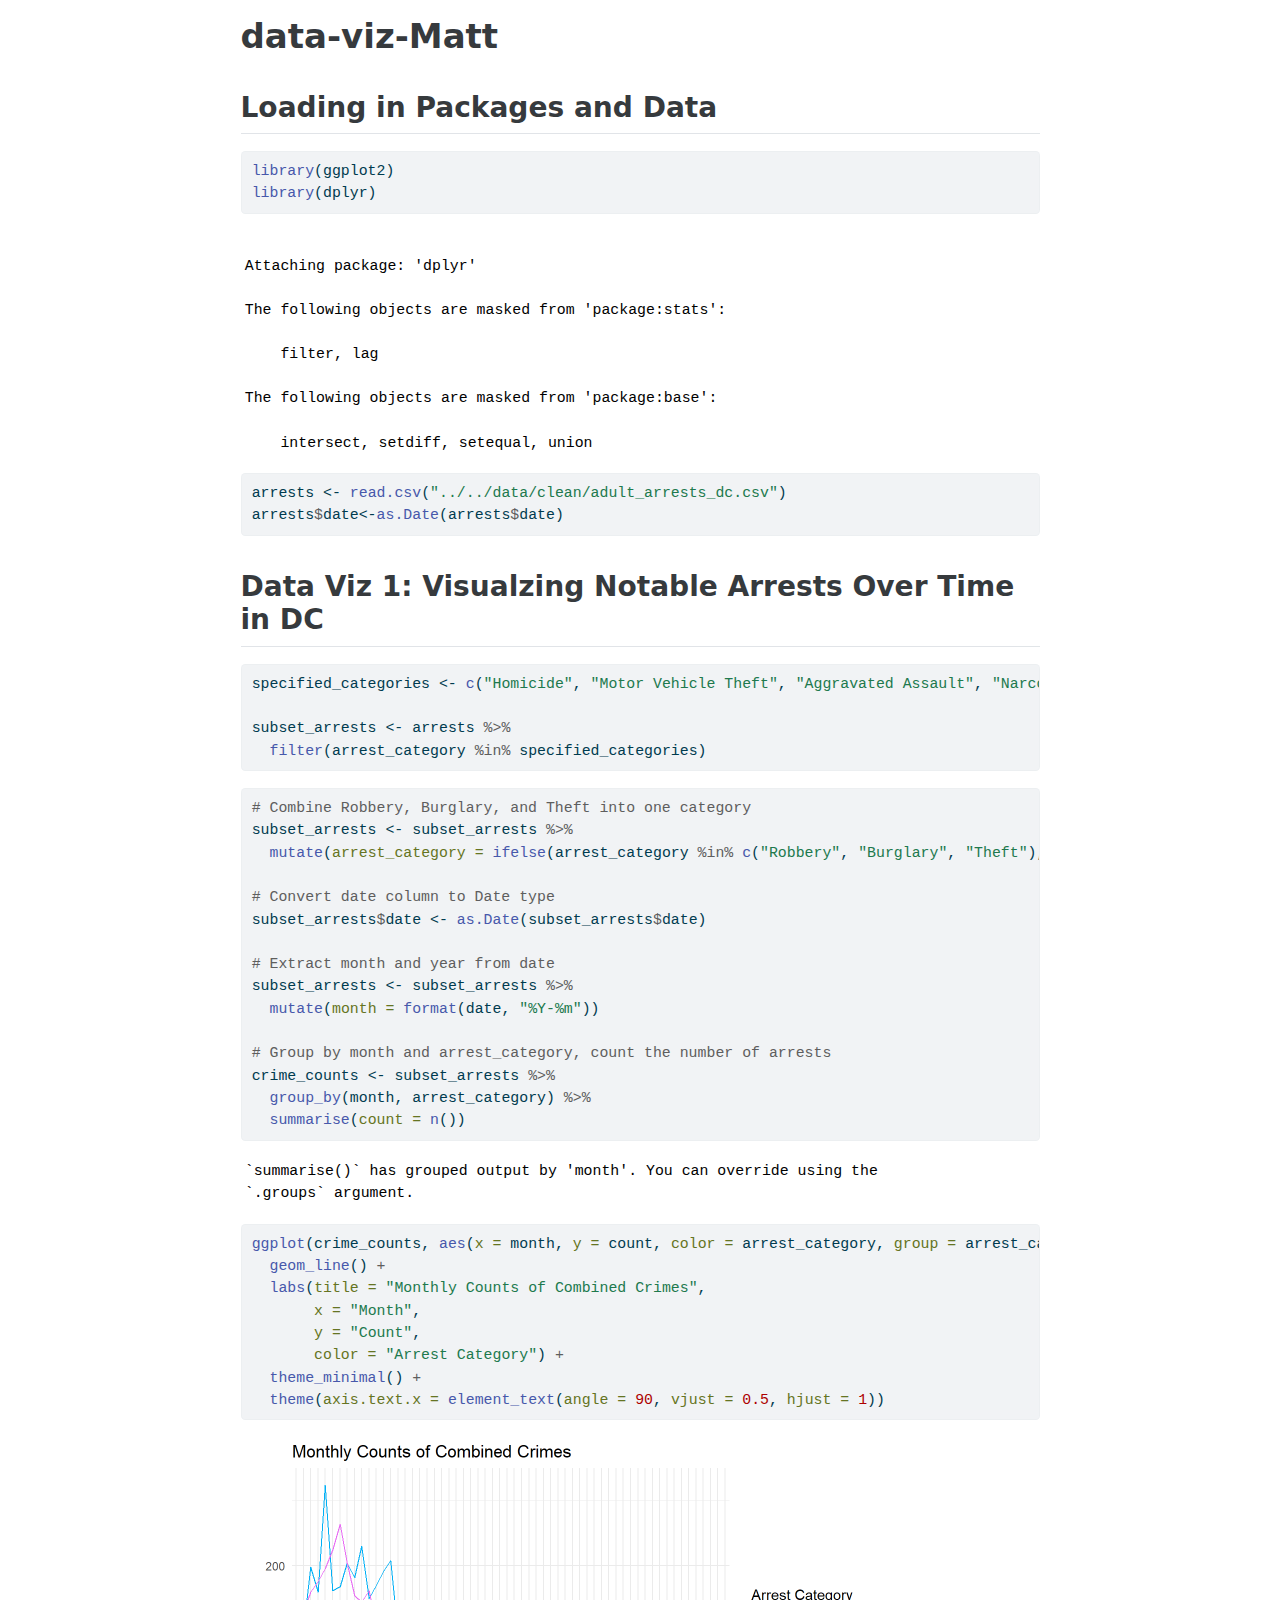
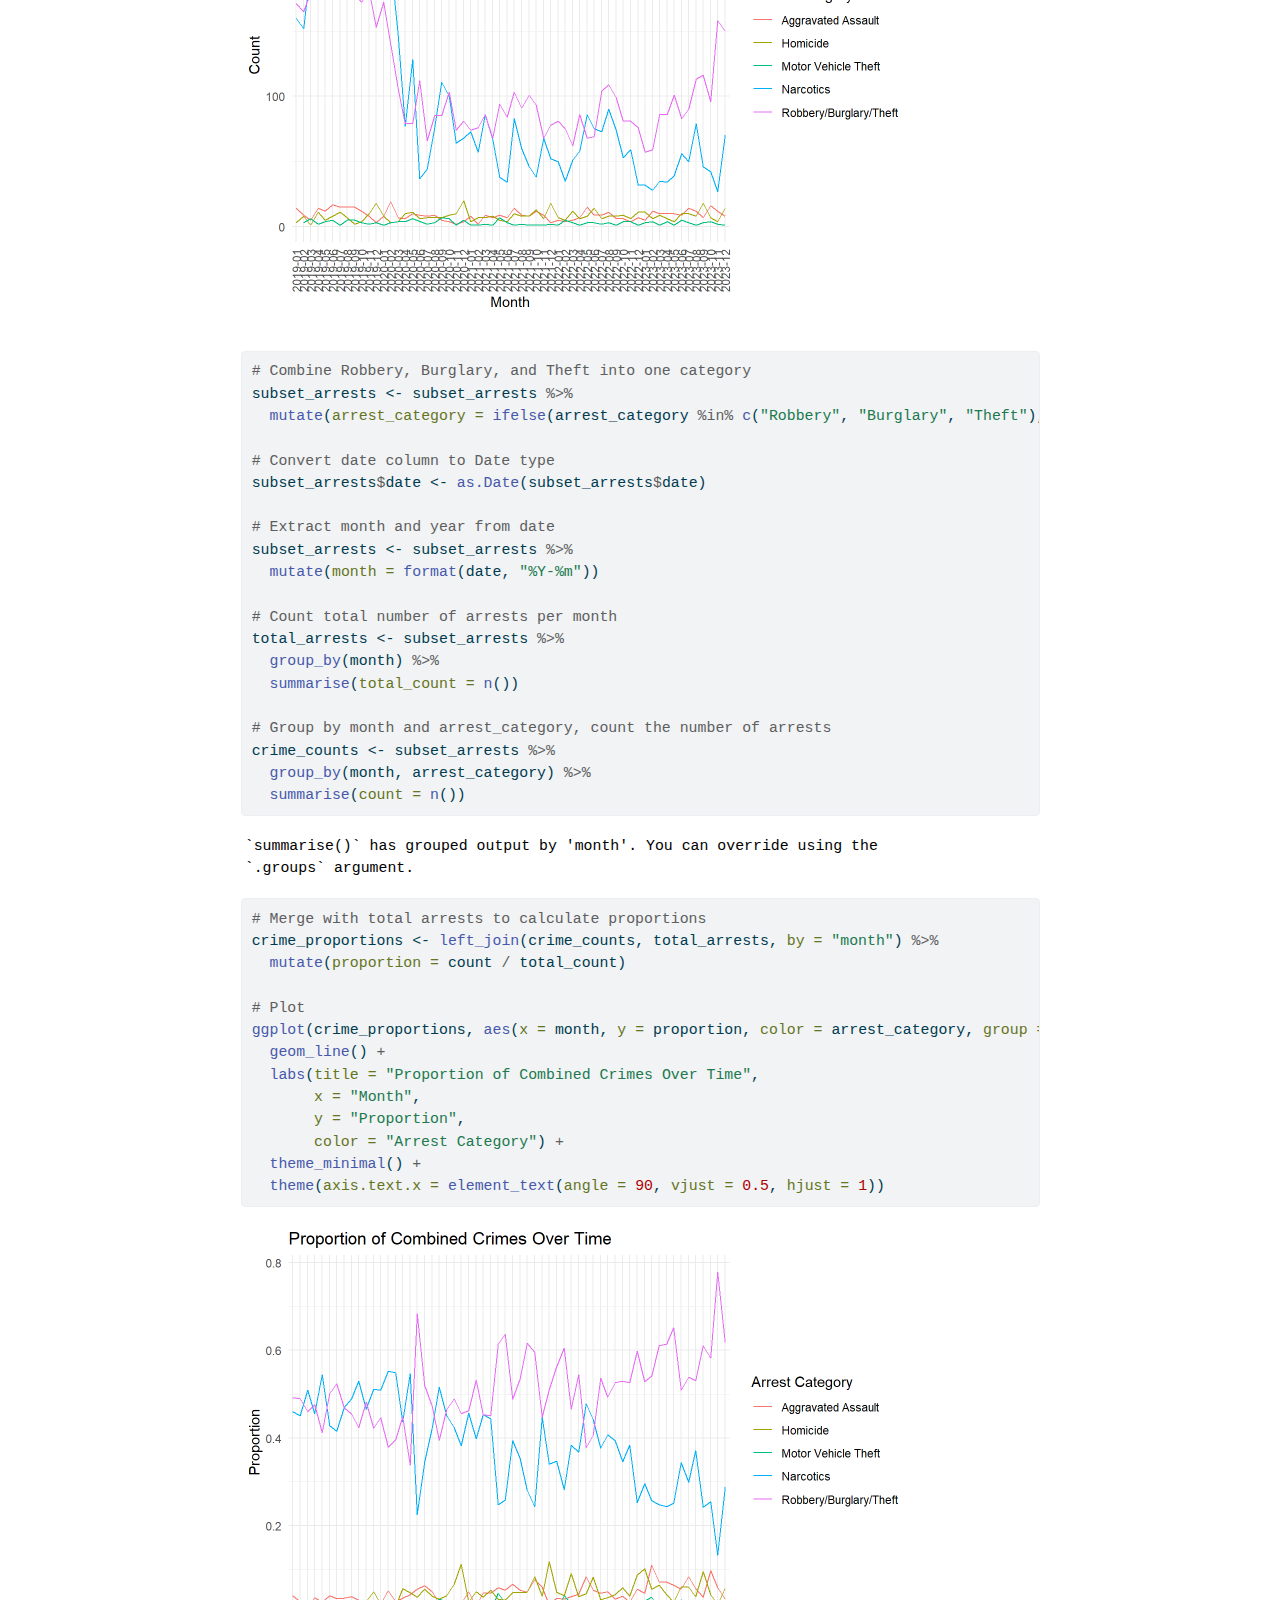
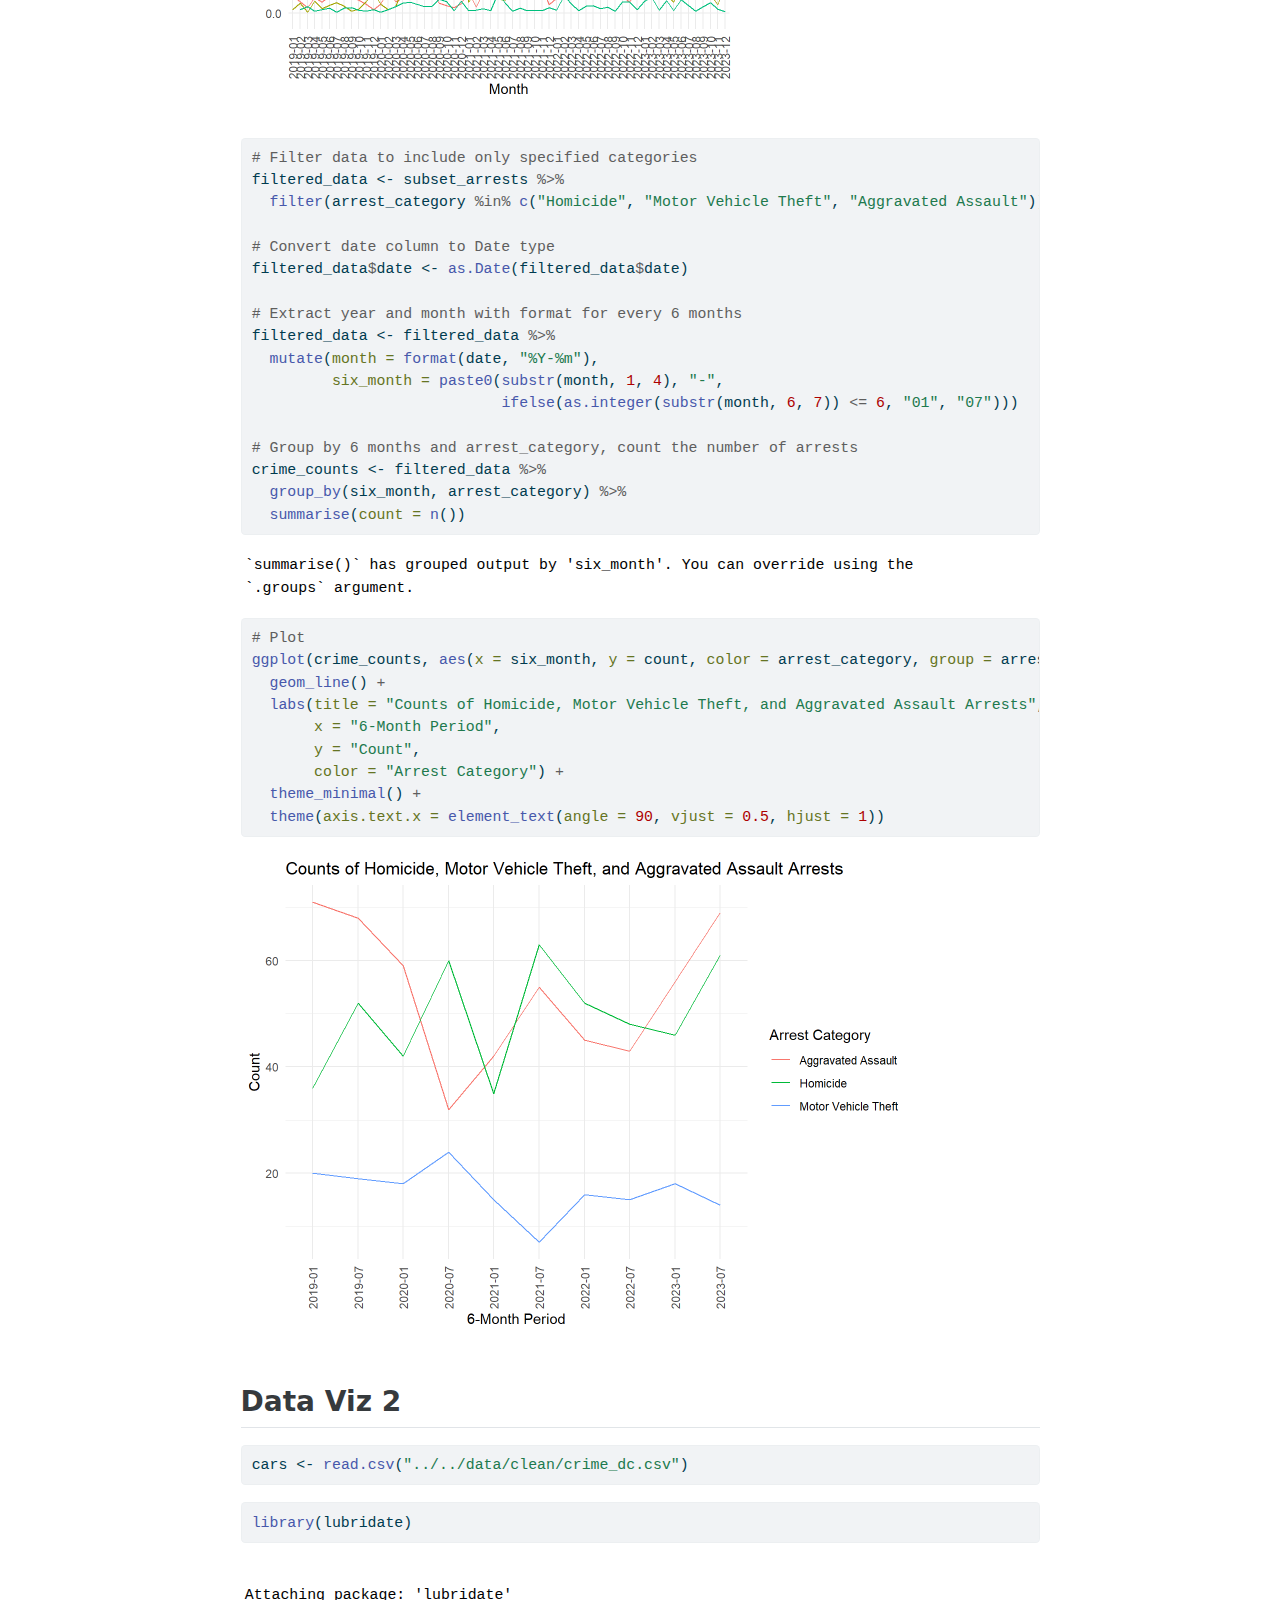
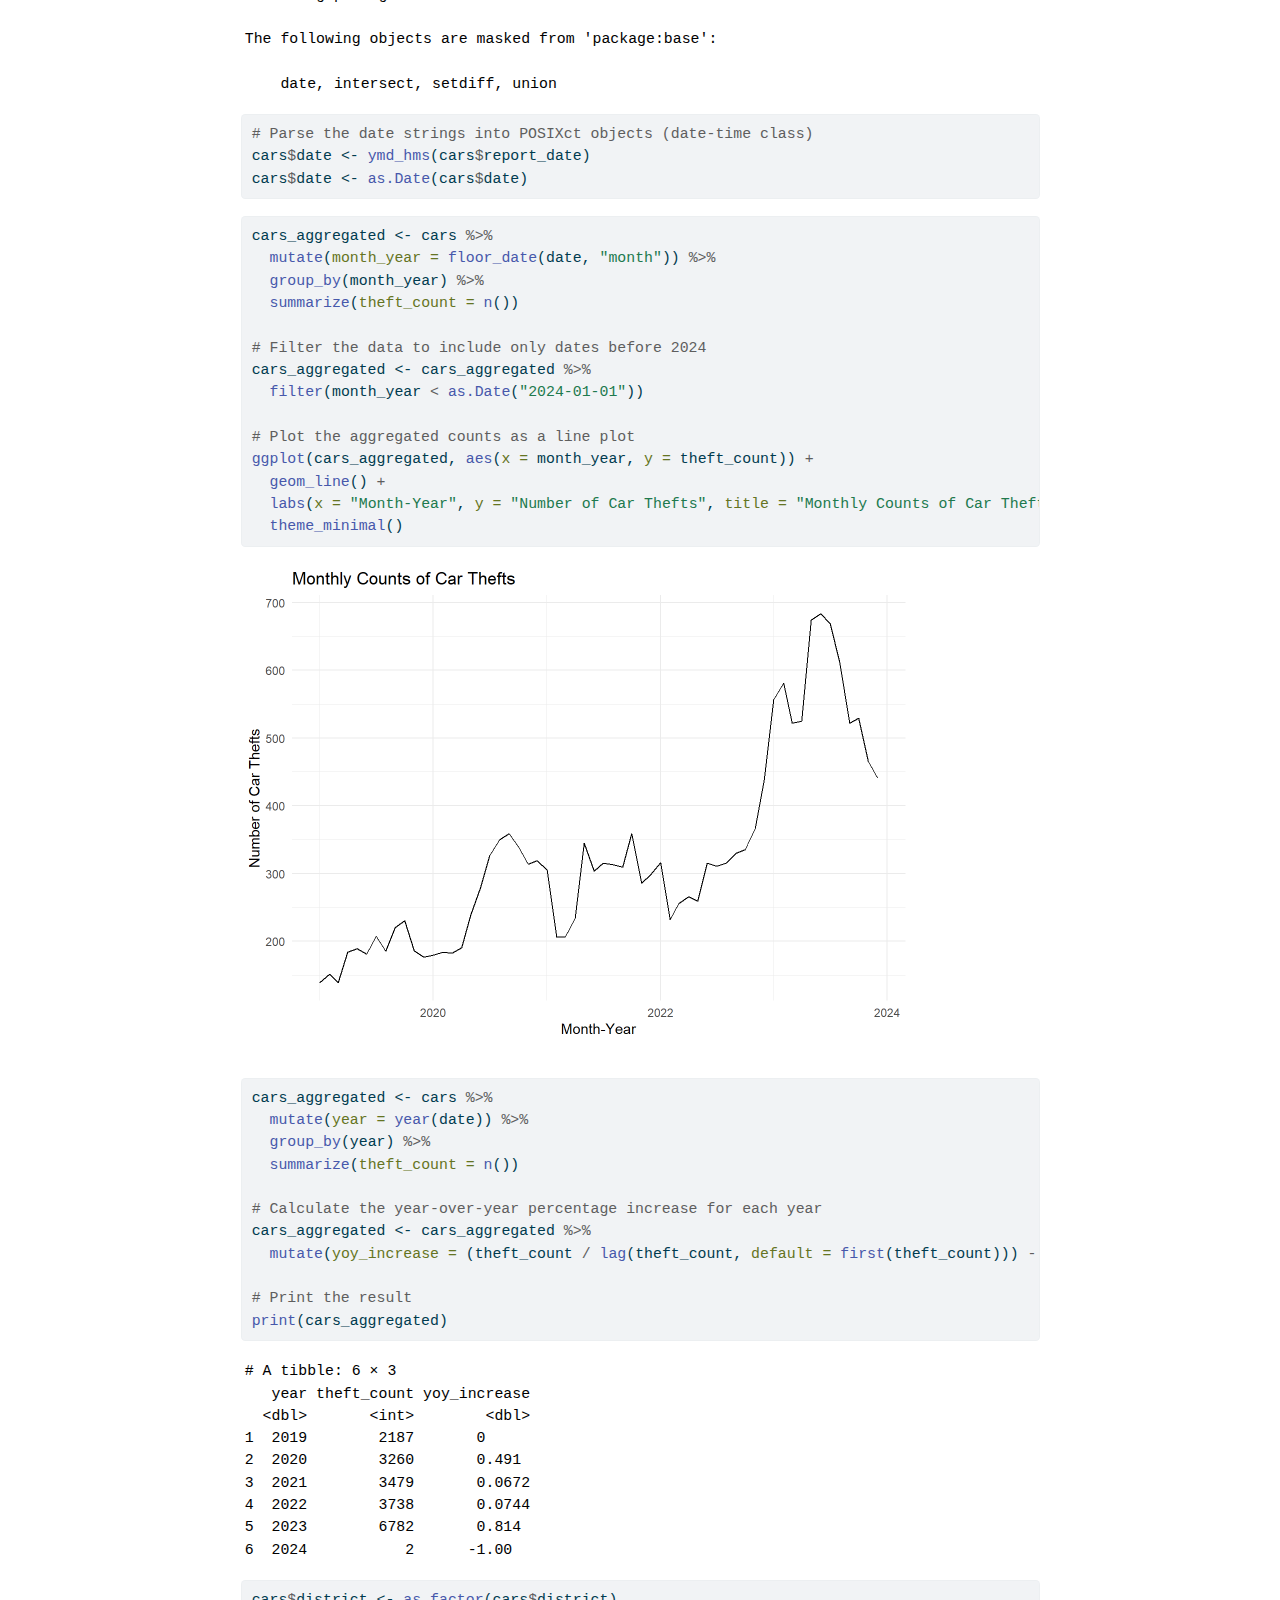
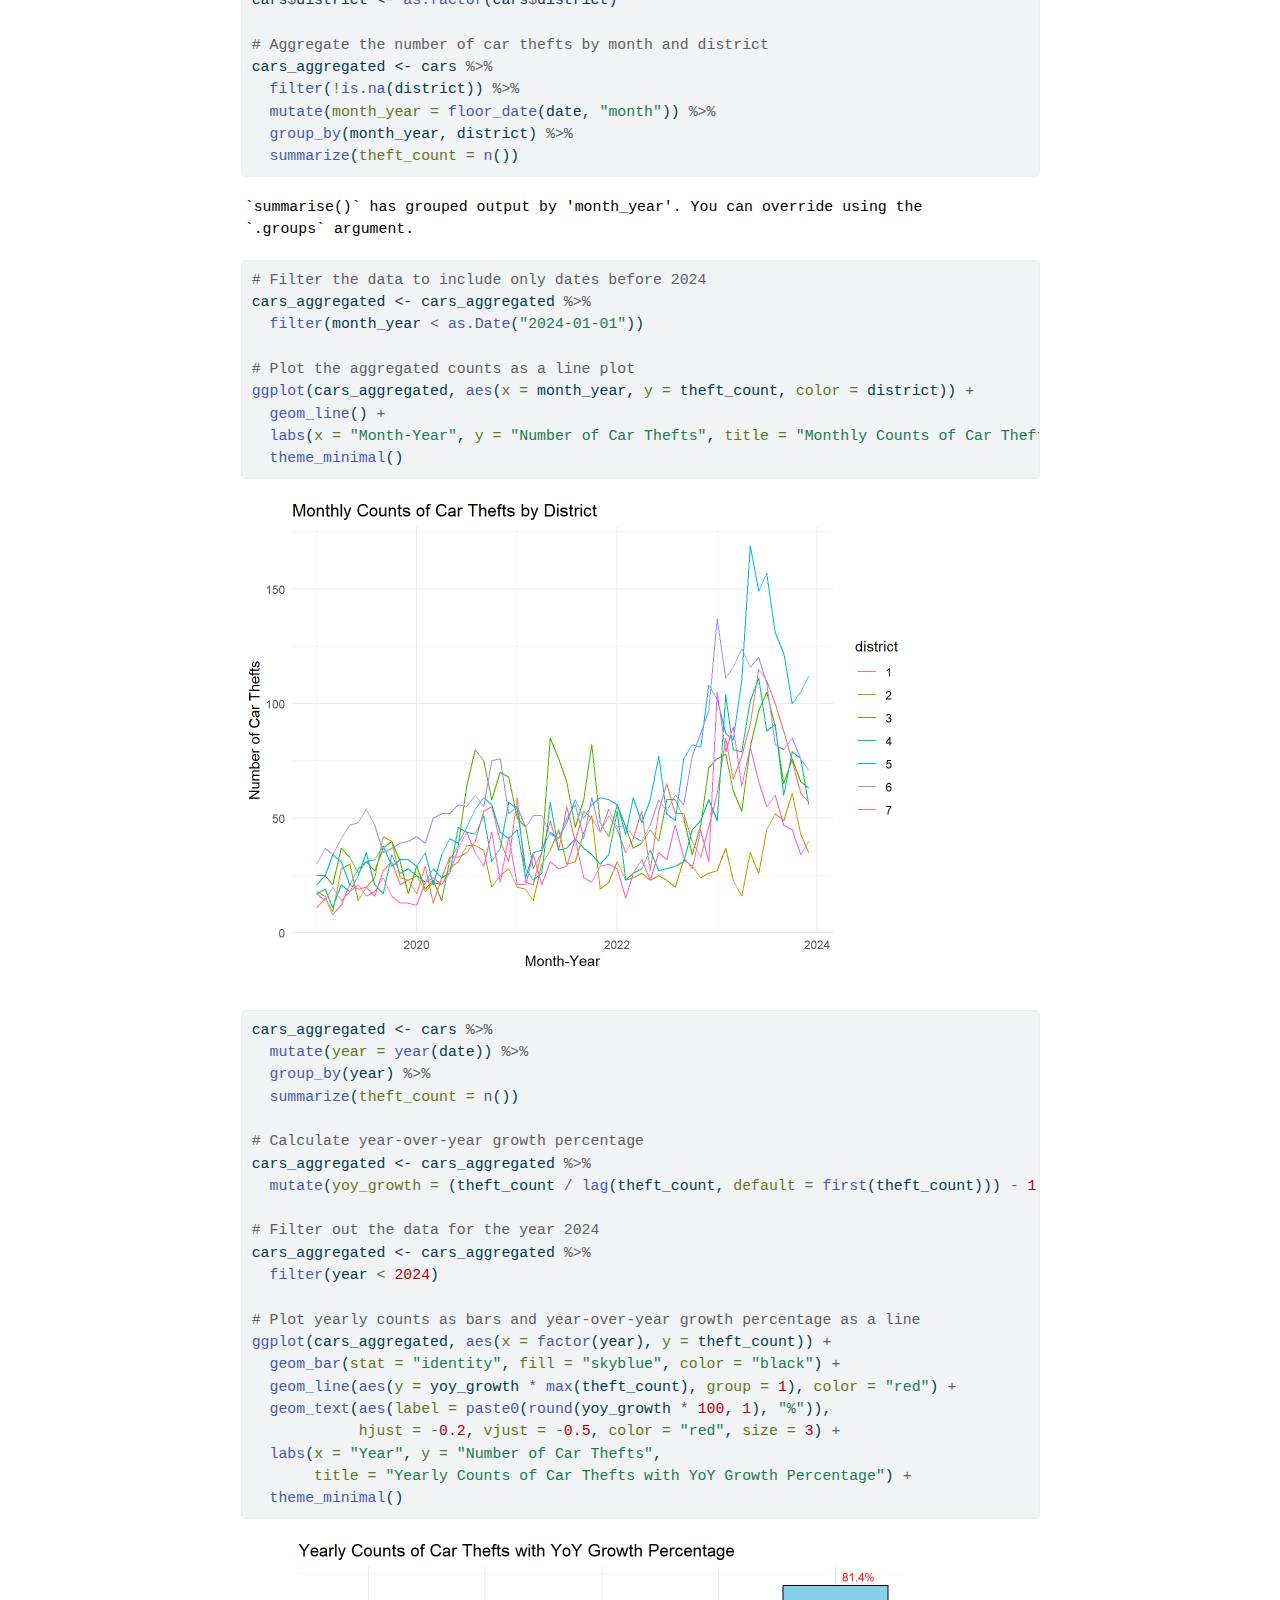
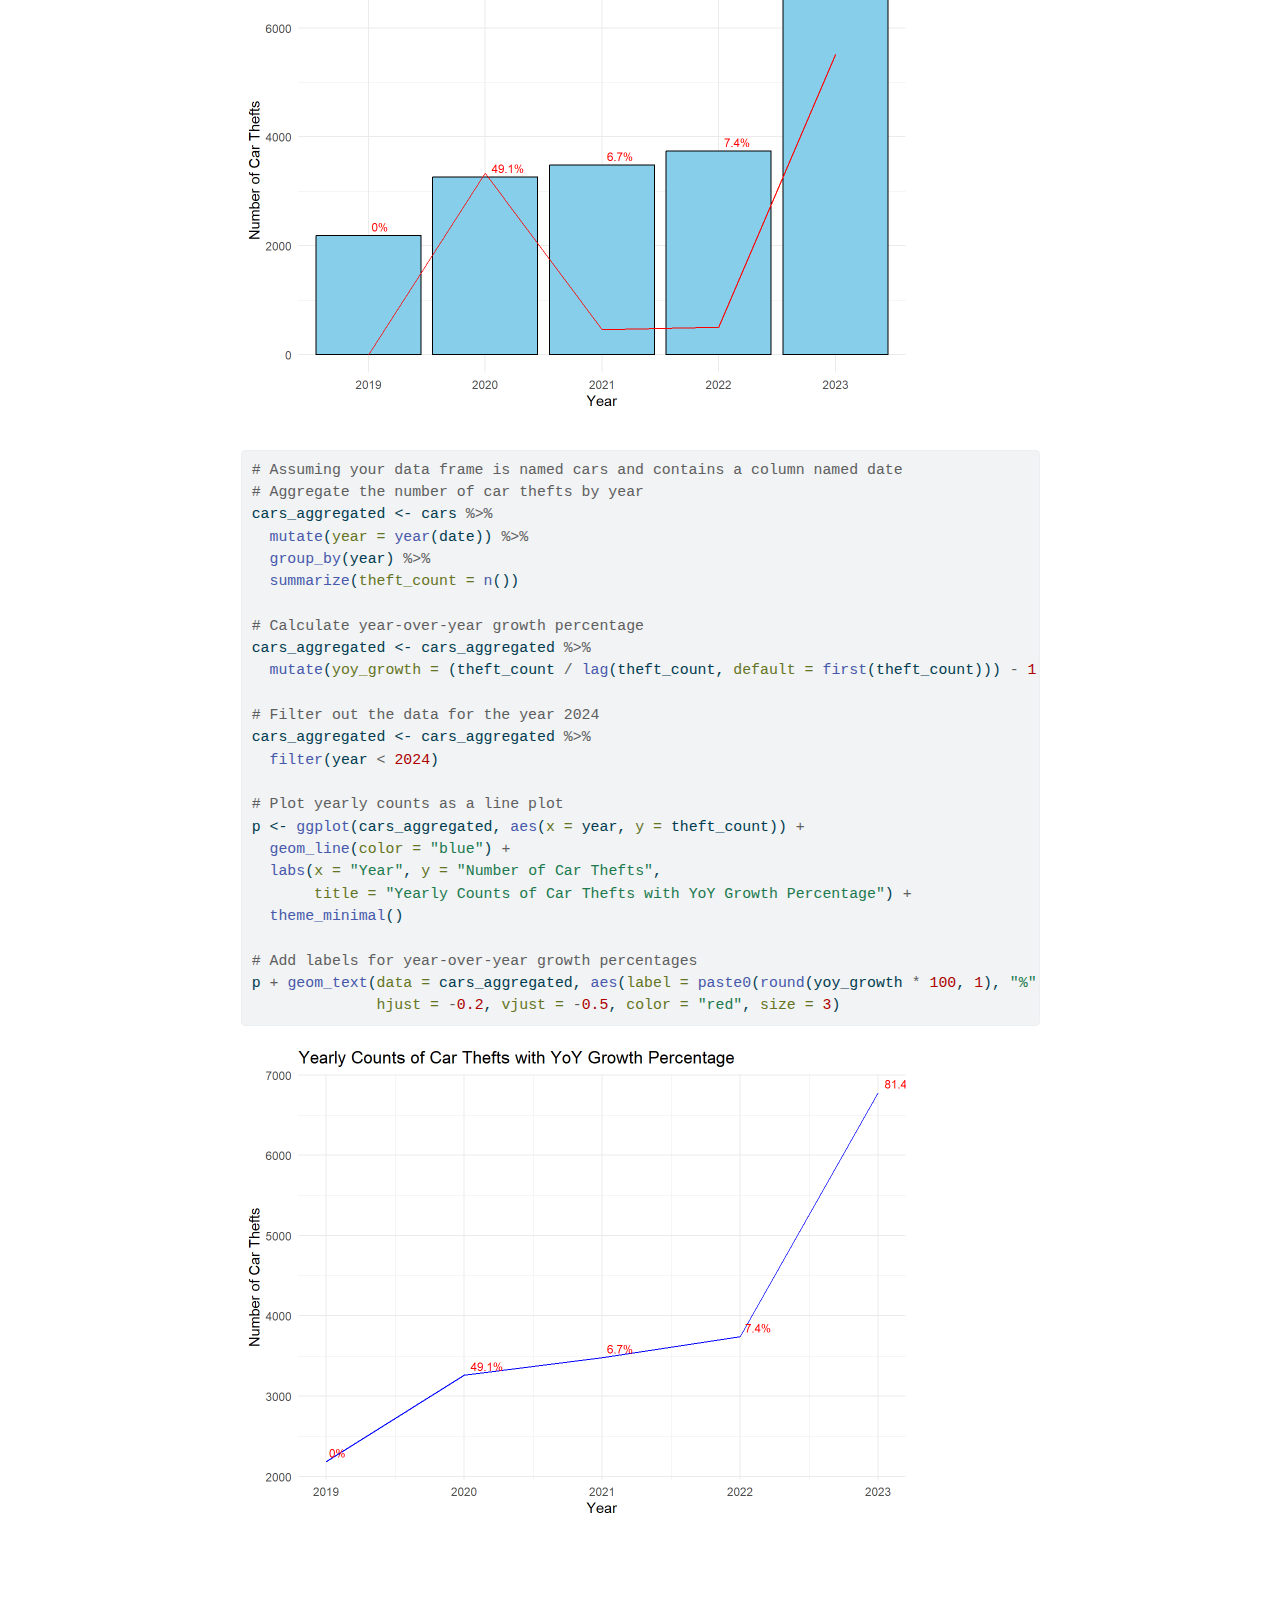
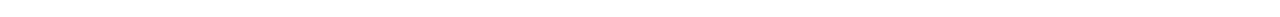
<file: code/data-visualizations/data-viz-Matt.html>
<!DOCTYPE html>
<html xmlns="http://www.w3.org/1999/xhtml" lang="en" xml:lang="en"><head>

<meta charset="utf-8">
<meta name="generator" content="quarto-1.3.450">

<meta name="viewport" content="width=device-width, initial-scale=1.0, user-scalable=yes">


<title>data-viz-Matt</title>
<style>
code{white-space: pre-wrap;}
span.smallcaps{font-variant: small-caps;}
div.columns{display: flex; gap: min(4vw, 1.5em);}
div.column{flex: auto; overflow-x: auto;}
div.hanging-indent{margin-left: 1.5em; text-indent: -1.5em;}
ul.task-list{list-style: none;}
ul.task-list li input[type="checkbox"] {
  width: 0.8em;
  margin: 0 0.8em 0.2em -1em; /* quarto-specific, see https://github.com/quarto-dev/quarto-cli/issues/4556 */ 
  vertical-align: middle;
}
/* CSS for syntax highlighting */
pre > code.sourceCode { white-space: pre; position: relative; }
pre > code.sourceCode > span { display: inline-block; line-height: 1.25; }
pre > code.sourceCode > span:empty { height: 1.2em; }
.sourceCode { overflow: visible; }
code.sourceCode > span { color: inherit; text-decoration: inherit; }
div.sourceCode { margin: 1em 0; }
pre.sourceCode { margin: 0; }
@media screen {
div.sourceCode { overflow: auto; }
}
@media print {
pre > code.sourceCode { white-space: pre-wrap; }
pre > code.sourceCode > span { text-indent: -5em; padding-left: 5em; }
}
pre.numberSource code
  { counter-reset: source-line 0; }
pre.numberSource code > span
  { position: relative; left: -4em; counter-increment: source-line; }
pre.numberSource code > span > a:first-child::before
  { content: counter(source-line);
    position: relative; left: -1em; text-align: right; vertical-align: baseline;
    border: none; display: inline-block;
    -webkit-touch-callout: none; -webkit-user-select: none;
    -khtml-user-select: none; -moz-user-select: none;
    -ms-user-select: none; user-select: none;
    padding: 0 4px; width: 4em;
  }
pre.numberSource { margin-left: 3em;  padding-left: 4px; }
div.sourceCode
  {   }
@media screen {
pre > code.sourceCode > span > a:first-child::before { text-decoration: underline; }
}
</style>


<script src="data-viz-Matt_files/libs/clipboard/clipboard.min.js"></script>
<script src="data-viz-Matt_files/libs/quarto-html/quarto.js"></script>
<script src="data-viz-Matt_files/libs/quarto-html/popper.min.js"></script>
<script src="data-viz-Matt_files/libs/quarto-html/tippy.umd.min.js"></script>
<script src="data-viz-Matt_files/libs/quarto-html/anchor.min.js"></script>
<link href="data-viz-Matt_files/libs/quarto-html/tippy.css" rel="stylesheet">
<link href="data-viz-Matt_files/libs/quarto-html/quarto-syntax-highlighting.css" rel="stylesheet" id="quarto-text-highlighting-styles">
<script src="data-viz-Matt_files/libs/bootstrap/bootstrap.min.js"></script>
<link href="data-viz-Matt_files/libs/bootstrap/bootstrap-icons.css" rel="stylesheet">
<link href="data-viz-Matt_files/libs/bootstrap/bootstrap.min.css" rel="stylesheet" id="quarto-bootstrap" data-mode="light">


</head>

<body class="fullcontent">

<div id="quarto-content" class="page-columns page-rows-contents page-layout-article">

<main class="content" id="quarto-document-content">

<header id="title-block-header" class="quarto-title-block default">
<div class="quarto-title">
<h1 class="title">data-viz-Matt</h1>
</div>



<div class="quarto-title-meta">

    
  
    
  </div>
  

</header>

<section id="loading-in-packages-and-data" class="level2">
<h2 class="anchored" data-anchor-id="loading-in-packages-and-data">Loading in Packages and Data</h2>
<div class="cell">
<div class="sourceCode cell-code" id="cb1"><pre class="sourceCode r code-with-copy"><code class="sourceCode r"><span id="cb1-1"><a href="#cb1-1" aria-hidden="true" tabindex="-1"></a><span class="fu">library</span>(ggplot2)</span>
<span id="cb1-2"><a href="#cb1-2" aria-hidden="true" tabindex="-1"></a><span class="fu">library</span>(dplyr)</span></code><button title="Copy to Clipboard" class="code-copy-button"><i class="bi"></i></button></pre></div>
<div class="cell-output cell-output-stderr">
<pre><code>
Attaching package: 'dplyr'</code></pre>
</div>
<div class="cell-output cell-output-stderr">
<pre><code>The following objects are masked from 'package:stats':

    filter, lag</code></pre>
</div>
<div class="cell-output cell-output-stderr">
<pre><code>The following objects are masked from 'package:base':

    intersect, setdiff, setequal, union</code></pre>
</div>
</div>
<div class="cell">
<div class="sourceCode cell-code" id="cb5"><pre class="sourceCode r code-with-copy"><code class="sourceCode r"><span id="cb5-1"><a href="#cb5-1" aria-hidden="true" tabindex="-1"></a>arrests <span class="ot">&lt;-</span> <span class="fu">read.csv</span>(<span class="st">"../../data/clean/adult_arrests_dc.csv"</span>)</span>
<span id="cb5-2"><a href="#cb5-2" aria-hidden="true" tabindex="-1"></a>arrests<span class="sc">$</span>date<span class="ot">&lt;-</span><span class="fu">as.Date</span>(arrests<span class="sc">$</span>date)</span></code><button title="Copy to Clipboard" class="code-copy-button"><i class="bi"></i></button></pre></div>
</div>
</section>
<section id="data-viz-1-visualzing-notable-arrests-over-time-in-dc" class="level2">
<h2 class="anchored" data-anchor-id="data-viz-1-visualzing-notable-arrests-over-time-in-dc">Data Viz 1: Visualzing Notable Arrests Over Time in DC</h2>
<div class="cell">
<div class="sourceCode cell-code" id="cb6"><pre class="sourceCode r code-with-copy"><code class="sourceCode r"><span id="cb6-1"><a href="#cb6-1" aria-hidden="true" tabindex="-1"></a>specified_categories <span class="ot">&lt;-</span> <span class="fu">c</span>(<span class="st">"Homicide"</span>, <span class="st">"Motor Vehicle Theft"</span>, <span class="st">"Aggravated Assault"</span>, <span class="st">"Narcotics"</span>, <span class="st">"Robbery"</span>, <span class="st">"Burglary"</span>, <span class="st">"Theft"</span>)</span>
<span id="cb6-2"><a href="#cb6-2" aria-hidden="true" tabindex="-1"></a></span>
<span id="cb6-3"><a href="#cb6-3" aria-hidden="true" tabindex="-1"></a>subset_arrests <span class="ot">&lt;-</span> arrests <span class="sc">%&gt;%</span> </span>
<span id="cb6-4"><a href="#cb6-4" aria-hidden="true" tabindex="-1"></a>  <span class="fu">filter</span>(arrest_category <span class="sc">%in%</span> specified_categories)</span></code><button title="Copy to Clipboard" class="code-copy-button"><i class="bi"></i></button></pre></div>
</div>
<div class="cell">
<div class="sourceCode cell-code" id="cb7"><pre class="sourceCode r code-with-copy"><code class="sourceCode r"><span id="cb7-1"><a href="#cb7-1" aria-hidden="true" tabindex="-1"></a><span class="co"># Combine Robbery, Burglary, and Theft into one category</span></span>
<span id="cb7-2"><a href="#cb7-2" aria-hidden="true" tabindex="-1"></a>subset_arrests <span class="ot">&lt;-</span> subset_arrests <span class="sc">%&gt;%</span></span>
<span id="cb7-3"><a href="#cb7-3" aria-hidden="true" tabindex="-1"></a>  <span class="fu">mutate</span>(<span class="at">arrest_category =</span> <span class="fu">ifelse</span>(arrest_category <span class="sc">%in%</span> <span class="fu">c</span>(<span class="st">"Robbery"</span>, <span class="st">"Burglary"</span>, <span class="st">"Theft"</span>), <span class="st">"Robbery/Burglary/Theft"</span>, arrest_category))</span>
<span id="cb7-4"><a href="#cb7-4" aria-hidden="true" tabindex="-1"></a></span>
<span id="cb7-5"><a href="#cb7-5" aria-hidden="true" tabindex="-1"></a><span class="co"># Convert date column to Date type</span></span>
<span id="cb7-6"><a href="#cb7-6" aria-hidden="true" tabindex="-1"></a>subset_arrests<span class="sc">$</span>date <span class="ot">&lt;-</span> <span class="fu">as.Date</span>(subset_arrests<span class="sc">$</span>date)</span>
<span id="cb7-7"><a href="#cb7-7" aria-hidden="true" tabindex="-1"></a></span>
<span id="cb7-8"><a href="#cb7-8" aria-hidden="true" tabindex="-1"></a><span class="co"># Extract month and year from date</span></span>
<span id="cb7-9"><a href="#cb7-9" aria-hidden="true" tabindex="-1"></a>subset_arrests <span class="ot">&lt;-</span> subset_arrests <span class="sc">%&gt;%</span></span>
<span id="cb7-10"><a href="#cb7-10" aria-hidden="true" tabindex="-1"></a>  <span class="fu">mutate</span>(<span class="at">month =</span> <span class="fu">format</span>(date, <span class="st">"%Y-%m"</span>))</span>
<span id="cb7-11"><a href="#cb7-11" aria-hidden="true" tabindex="-1"></a></span>
<span id="cb7-12"><a href="#cb7-12" aria-hidden="true" tabindex="-1"></a><span class="co"># Group by month and arrest_category, count the number of arrests</span></span>
<span id="cb7-13"><a href="#cb7-13" aria-hidden="true" tabindex="-1"></a>crime_counts <span class="ot">&lt;-</span> subset_arrests <span class="sc">%&gt;%</span></span>
<span id="cb7-14"><a href="#cb7-14" aria-hidden="true" tabindex="-1"></a>  <span class="fu">group_by</span>(month, arrest_category) <span class="sc">%&gt;%</span></span>
<span id="cb7-15"><a href="#cb7-15" aria-hidden="true" tabindex="-1"></a>  <span class="fu">summarise</span>(<span class="at">count =</span> <span class="fu">n</span>())</span></code><button title="Copy to Clipboard" class="code-copy-button"><i class="bi"></i></button></pre></div>
<div class="cell-output cell-output-stderr">
<pre><code>`summarise()` has grouped output by 'month'. You can override using the
`.groups` argument.</code></pre>
</div>
<div class="sourceCode cell-code" id="cb9"><pre class="sourceCode r code-with-copy"><code class="sourceCode r"><span id="cb9-1"><a href="#cb9-1" aria-hidden="true" tabindex="-1"></a><span class="fu">ggplot</span>(crime_counts, <span class="fu">aes</span>(<span class="at">x =</span> month, <span class="at">y =</span> count, <span class="at">color =</span> arrest_category, <span class="at">group =</span> arrest_category)) <span class="sc">+</span></span>
<span id="cb9-2"><a href="#cb9-2" aria-hidden="true" tabindex="-1"></a>  <span class="fu">geom_line</span>() <span class="sc">+</span></span>
<span id="cb9-3"><a href="#cb9-3" aria-hidden="true" tabindex="-1"></a>  <span class="fu">labs</span>(<span class="at">title =</span> <span class="st">"Monthly Counts of Combined Crimes"</span>,</span>
<span id="cb9-4"><a href="#cb9-4" aria-hidden="true" tabindex="-1"></a>       <span class="at">x =</span> <span class="st">"Month"</span>,</span>
<span id="cb9-5"><a href="#cb9-5" aria-hidden="true" tabindex="-1"></a>       <span class="at">y =</span> <span class="st">"Count"</span>,</span>
<span id="cb9-6"><a href="#cb9-6" aria-hidden="true" tabindex="-1"></a>       <span class="at">color =</span> <span class="st">"Arrest Category"</span>) <span class="sc">+</span></span>
<span id="cb9-7"><a href="#cb9-7" aria-hidden="true" tabindex="-1"></a>  <span class="fu">theme_minimal</span>() <span class="sc">+</span></span>
<span id="cb9-8"><a href="#cb9-8" aria-hidden="true" tabindex="-1"></a>  <span class="fu">theme</span>(<span class="at">axis.text.x =</span> <span class="fu">element_text</span>(<span class="at">angle =</span> <span class="dv">90</span>, <span class="at">vjust =</span> <span class="fl">0.5</span>, <span class="at">hjust =</span> <span class="dv">1</span>))</span></code><button title="Copy to Clipboard" class="code-copy-button"><i class="bi"></i></button></pre></div>
<div class="cell-output-display">
<p><img src="data-viz-Matt_files/figure-html/unnamed-chunk-4-1.png" class="img-fluid" width="672"></p>
</div>
</div>
<div class="cell">
<div class="sourceCode cell-code" id="cb10"><pre class="sourceCode r code-with-copy"><code class="sourceCode r"><span id="cb10-1"><a href="#cb10-1" aria-hidden="true" tabindex="-1"></a><span class="co"># Combine Robbery, Burglary, and Theft into one category</span></span>
<span id="cb10-2"><a href="#cb10-2" aria-hidden="true" tabindex="-1"></a>subset_arrests <span class="ot">&lt;-</span> subset_arrests <span class="sc">%&gt;%</span></span>
<span id="cb10-3"><a href="#cb10-3" aria-hidden="true" tabindex="-1"></a>  <span class="fu">mutate</span>(<span class="at">arrest_category =</span> <span class="fu">ifelse</span>(arrest_category <span class="sc">%in%</span> <span class="fu">c</span>(<span class="st">"Robbery"</span>, <span class="st">"Burglary"</span>, <span class="st">"Theft"</span>), <span class="st">"Robbery/Burglary/Theft"</span>, arrest_category))</span>
<span id="cb10-4"><a href="#cb10-4" aria-hidden="true" tabindex="-1"></a></span>
<span id="cb10-5"><a href="#cb10-5" aria-hidden="true" tabindex="-1"></a><span class="co"># Convert date column to Date type</span></span>
<span id="cb10-6"><a href="#cb10-6" aria-hidden="true" tabindex="-1"></a>subset_arrests<span class="sc">$</span>date <span class="ot">&lt;-</span> <span class="fu">as.Date</span>(subset_arrests<span class="sc">$</span>date)</span>
<span id="cb10-7"><a href="#cb10-7" aria-hidden="true" tabindex="-1"></a></span>
<span id="cb10-8"><a href="#cb10-8" aria-hidden="true" tabindex="-1"></a><span class="co"># Extract month and year from date</span></span>
<span id="cb10-9"><a href="#cb10-9" aria-hidden="true" tabindex="-1"></a>subset_arrests <span class="ot">&lt;-</span> subset_arrests <span class="sc">%&gt;%</span></span>
<span id="cb10-10"><a href="#cb10-10" aria-hidden="true" tabindex="-1"></a>  <span class="fu">mutate</span>(<span class="at">month =</span> <span class="fu">format</span>(date, <span class="st">"%Y-%m"</span>))</span>
<span id="cb10-11"><a href="#cb10-11" aria-hidden="true" tabindex="-1"></a></span>
<span id="cb10-12"><a href="#cb10-12" aria-hidden="true" tabindex="-1"></a><span class="co"># Count total number of arrests per month</span></span>
<span id="cb10-13"><a href="#cb10-13" aria-hidden="true" tabindex="-1"></a>total_arrests <span class="ot">&lt;-</span> subset_arrests <span class="sc">%&gt;%</span></span>
<span id="cb10-14"><a href="#cb10-14" aria-hidden="true" tabindex="-1"></a>  <span class="fu">group_by</span>(month) <span class="sc">%&gt;%</span></span>
<span id="cb10-15"><a href="#cb10-15" aria-hidden="true" tabindex="-1"></a>  <span class="fu">summarise</span>(<span class="at">total_count =</span> <span class="fu">n</span>())</span>
<span id="cb10-16"><a href="#cb10-16" aria-hidden="true" tabindex="-1"></a></span>
<span id="cb10-17"><a href="#cb10-17" aria-hidden="true" tabindex="-1"></a><span class="co"># Group by month and arrest_category, count the number of arrests</span></span>
<span id="cb10-18"><a href="#cb10-18" aria-hidden="true" tabindex="-1"></a>crime_counts <span class="ot">&lt;-</span> subset_arrests <span class="sc">%&gt;%</span></span>
<span id="cb10-19"><a href="#cb10-19" aria-hidden="true" tabindex="-1"></a>  <span class="fu">group_by</span>(month, arrest_category) <span class="sc">%&gt;%</span></span>
<span id="cb10-20"><a href="#cb10-20" aria-hidden="true" tabindex="-1"></a>  <span class="fu">summarise</span>(<span class="at">count =</span> <span class="fu">n</span>())</span></code><button title="Copy to Clipboard" class="code-copy-button"><i class="bi"></i></button></pre></div>
<div class="cell-output cell-output-stderr">
<pre><code>`summarise()` has grouped output by 'month'. You can override using the
`.groups` argument.</code></pre>
</div>
<div class="sourceCode cell-code" id="cb12"><pre class="sourceCode r code-with-copy"><code class="sourceCode r"><span id="cb12-1"><a href="#cb12-1" aria-hidden="true" tabindex="-1"></a><span class="co"># Merge with total arrests to calculate proportions</span></span>
<span id="cb12-2"><a href="#cb12-2" aria-hidden="true" tabindex="-1"></a>crime_proportions <span class="ot">&lt;-</span> <span class="fu">left_join</span>(crime_counts, total_arrests, <span class="at">by =</span> <span class="st">"month"</span>) <span class="sc">%&gt;%</span></span>
<span id="cb12-3"><a href="#cb12-3" aria-hidden="true" tabindex="-1"></a>  <span class="fu">mutate</span>(<span class="at">proportion =</span> count <span class="sc">/</span> total_count)</span>
<span id="cb12-4"><a href="#cb12-4" aria-hidden="true" tabindex="-1"></a></span>
<span id="cb12-5"><a href="#cb12-5" aria-hidden="true" tabindex="-1"></a><span class="co"># Plot</span></span>
<span id="cb12-6"><a href="#cb12-6" aria-hidden="true" tabindex="-1"></a><span class="fu">ggplot</span>(crime_proportions, <span class="fu">aes</span>(<span class="at">x =</span> month, <span class="at">y =</span> proportion, <span class="at">color =</span> arrest_category, <span class="at">group =</span> arrest_category)) <span class="sc">+</span></span>
<span id="cb12-7"><a href="#cb12-7" aria-hidden="true" tabindex="-1"></a>  <span class="fu">geom_line</span>() <span class="sc">+</span></span>
<span id="cb12-8"><a href="#cb12-8" aria-hidden="true" tabindex="-1"></a>  <span class="fu">labs</span>(<span class="at">title =</span> <span class="st">"Proportion of Combined Crimes Over Time"</span>,</span>
<span id="cb12-9"><a href="#cb12-9" aria-hidden="true" tabindex="-1"></a>       <span class="at">x =</span> <span class="st">"Month"</span>,</span>
<span id="cb12-10"><a href="#cb12-10" aria-hidden="true" tabindex="-1"></a>       <span class="at">y =</span> <span class="st">"Proportion"</span>,</span>
<span id="cb12-11"><a href="#cb12-11" aria-hidden="true" tabindex="-1"></a>       <span class="at">color =</span> <span class="st">"Arrest Category"</span>) <span class="sc">+</span></span>
<span id="cb12-12"><a href="#cb12-12" aria-hidden="true" tabindex="-1"></a>  <span class="fu">theme_minimal</span>() <span class="sc">+</span></span>
<span id="cb12-13"><a href="#cb12-13" aria-hidden="true" tabindex="-1"></a>  <span class="fu">theme</span>(<span class="at">axis.text.x =</span> <span class="fu">element_text</span>(<span class="at">angle =</span> <span class="dv">90</span>, <span class="at">vjust =</span> <span class="fl">0.5</span>, <span class="at">hjust =</span> <span class="dv">1</span>))</span></code><button title="Copy to Clipboard" class="code-copy-button"><i class="bi"></i></button></pre></div>
<div class="cell-output-display">
<p><img src="data-viz-Matt_files/figure-html/unnamed-chunk-5-1.png" class="img-fluid" width="672"></p>
</div>
</div>
<div class="cell">
<div class="sourceCode cell-code" id="cb13"><pre class="sourceCode r code-with-copy"><code class="sourceCode r"><span id="cb13-1"><a href="#cb13-1" aria-hidden="true" tabindex="-1"></a><span class="co"># Filter data to include only specified categories</span></span>
<span id="cb13-2"><a href="#cb13-2" aria-hidden="true" tabindex="-1"></a>filtered_data <span class="ot">&lt;-</span> subset_arrests <span class="sc">%&gt;%</span></span>
<span id="cb13-3"><a href="#cb13-3" aria-hidden="true" tabindex="-1"></a>  <span class="fu">filter</span>(arrest_category <span class="sc">%in%</span> <span class="fu">c</span>(<span class="st">"Homicide"</span>, <span class="st">"Motor Vehicle Theft"</span>, <span class="st">"Aggravated Assault"</span>))</span>
<span id="cb13-4"><a href="#cb13-4" aria-hidden="true" tabindex="-1"></a></span>
<span id="cb13-5"><a href="#cb13-5" aria-hidden="true" tabindex="-1"></a><span class="co"># Convert date column to Date type</span></span>
<span id="cb13-6"><a href="#cb13-6" aria-hidden="true" tabindex="-1"></a>filtered_data<span class="sc">$</span>date <span class="ot">&lt;-</span> <span class="fu">as.Date</span>(filtered_data<span class="sc">$</span>date)</span>
<span id="cb13-7"><a href="#cb13-7" aria-hidden="true" tabindex="-1"></a></span>
<span id="cb13-8"><a href="#cb13-8" aria-hidden="true" tabindex="-1"></a><span class="co"># Extract year and month with format for every 6 months</span></span>
<span id="cb13-9"><a href="#cb13-9" aria-hidden="true" tabindex="-1"></a>filtered_data <span class="ot">&lt;-</span> filtered_data <span class="sc">%&gt;%</span></span>
<span id="cb13-10"><a href="#cb13-10" aria-hidden="true" tabindex="-1"></a>  <span class="fu">mutate</span>(<span class="at">month =</span> <span class="fu">format</span>(date, <span class="st">"%Y-%m"</span>),</span>
<span id="cb13-11"><a href="#cb13-11" aria-hidden="true" tabindex="-1"></a>         <span class="at">six_month =</span> <span class="fu">paste0</span>(<span class="fu">substr</span>(month, <span class="dv">1</span>, <span class="dv">4</span>), <span class="st">"-"</span>,</span>
<span id="cb13-12"><a href="#cb13-12" aria-hidden="true" tabindex="-1"></a>                            <span class="fu">ifelse</span>(<span class="fu">as.integer</span>(<span class="fu">substr</span>(month, <span class="dv">6</span>, <span class="dv">7</span>)) <span class="sc">&lt;=</span> <span class="dv">6</span>, <span class="st">"01"</span>, <span class="st">"07"</span>)))</span>
<span id="cb13-13"><a href="#cb13-13" aria-hidden="true" tabindex="-1"></a></span>
<span id="cb13-14"><a href="#cb13-14" aria-hidden="true" tabindex="-1"></a><span class="co"># Group by 6 months and arrest_category, count the number of arrests</span></span>
<span id="cb13-15"><a href="#cb13-15" aria-hidden="true" tabindex="-1"></a>crime_counts <span class="ot">&lt;-</span> filtered_data <span class="sc">%&gt;%</span></span>
<span id="cb13-16"><a href="#cb13-16" aria-hidden="true" tabindex="-1"></a>  <span class="fu">group_by</span>(six_month, arrest_category) <span class="sc">%&gt;%</span></span>
<span id="cb13-17"><a href="#cb13-17" aria-hidden="true" tabindex="-1"></a>  <span class="fu">summarise</span>(<span class="at">count =</span> <span class="fu">n</span>())</span></code><button title="Copy to Clipboard" class="code-copy-button"><i class="bi"></i></button></pre></div>
<div class="cell-output cell-output-stderr">
<pre><code>`summarise()` has grouped output by 'six_month'. You can override using the
`.groups` argument.</code></pre>
</div>
<div class="sourceCode cell-code" id="cb15"><pre class="sourceCode r code-with-copy"><code class="sourceCode r"><span id="cb15-1"><a href="#cb15-1" aria-hidden="true" tabindex="-1"></a><span class="co"># Plot</span></span>
<span id="cb15-2"><a href="#cb15-2" aria-hidden="true" tabindex="-1"></a><span class="fu">ggplot</span>(crime_counts, <span class="fu">aes</span>(<span class="at">x =</span> six_month, <span class="at">y =</span> count, <span class="at">color =</span> arrest_category, <span class="at">group =</span> arrest_category)) <span class="sc">+</span></span>
<span id="cb15-3"><a href="#cb15-3" aria-hidden="true" tabindex="-1"></a>  <span class="fu">geom_line</span>() <span class="sc">+</span></span>
<span id="cb15-4"><a href="#cb15-4" aria-hidden="true" tabindex="-1"></a>  <span class="fu">labs</span>(<span class="at">title =</span> <span class="st">"Counts of Homicide, Motor Vehicle Theft, and Aggravated Assault Arrests"</span>,</span>
<span id="cb15-5"><a href="#cb15-5" aria-hidden="true" tabindex="-1"></a>       <span class="at">x =</span> <span class="st">"6-Month Period"</span>,</span>
<span id="cb15-6"><a href="#cb15-6" aria-hidden="true" tabindex="-1"></a>       <span class="at">y =</span> <span class="st">"Count"</span>,</span>
<span id="cb15-7"><a href="#cb15-7" aria-hidden="true" tabindex="-1"></a>       <span class="at">color =</span> <span class="st">"Arrest Category"</span>) <span class="sc">+</span></span>
<span id="cb15-8"><a href="#cb15-8" aria-hidden="true" tabindex="-1"></a>  <span class="fu">theme_minimal</span>() <span class="sc">+</span></span>
<span id="cb15-9"><a href="#cb15-9" aria-hidden="true" tabindex="-1"></a>  <span class="fu">theme</span>(<span class="at">axis.text.x =</span> <span class="fu">element_text</span>(<span class="at">angle =</span> <span class="dv">90</span>, <span class="at">vjust =</span> <span class="fl">0.5</span>, <span class="at">hjust =</span> <span class="dv">1</span>))</span></code><button title="Copy to Clipboard" class="code-copy-button"><i class="bi"></i></button></pre></div>
<div class="cell-output-display">
<p><img src="data-viz-Matt_files/figure-html/unnamed-chunk-6-1.png" class="img-fluid" width="672"></p>
</div>
</div>
</section>
<section id="data-viz-2" class="level2">
<h2 class="anchored" data-anchor-id="data-viz-2">Data Viz 2</h2>
<div class="cell">
<div class="sourceCode cell-code" id="cb16"><pre class="sourceCode r code-with-copy"><code class="sourceCode r"><span id="cb16-1"><a href="#cb16-1" aria-hidden="true" tabindex="-1"></a>cars <span class="ot">&lt;-</span> <span class="fu">read.csv</span>(<span class="st">"../../data/clean/crime_dc.csv"</span>)</span></code><button title="Copy to Clipboard" class="code-copy-button"><i class="bi"></i></button></pre></div>
</div>
<div class="cell">
<div class="sourceCode cell-code" id="cb17"><pre class="sourceCode r code-with-copy"><code class="sourceCode r"><span id="cb17-1"><a href="#cb17-1" aria-hidden="true" tabindex="-1"></a><span class="fu">library</span>(lubridate)</span></code><button title="Copy to Clipboard" class="code-copy-button"><i class="bi"></i></button></pre></div>
<div class="cell-output cell-output-stderr">
<pre><code>
Attaching package: 'lubridate'</code></pre>
</div>
<div class="cell-output cell-output-stderr">
<pre><code>The following objects are masked from 'package:base':

    date, intersect, setdiff, union</code></pre>
</div>
<div class="sourceCode cell-code" id="cb20"><pre class="sourceCode r code-with-copy"><code class="sourceCode r"><span id="cb20-1"><a href="#cb20-1" aria-hidden="true" tabindex="-1"></a><span class="co"># Parse the date strings into POSIXct objects (date-time class)</span></span>
<span id="cb20-2"><a href="#cb20-2" aria-hidden="true" tabindex="-1"></a>cars<span class="sc">$</span>date <span class="ot">&lt;-</span> <span class="fu">ymd_hms</span>(cars<span class="sc">$</span>report_date)</span>
<span id="cb20-3"><a href="#cb20-3" aria-hidden="true" tabindex="-1"></a>cars<span class="sc">$</span>date <span class="ot">&lt;-</span> <span class="fu">as.Date</span>(cars<span class="sc">$</span>date)</span></code><button title="Copy to Clipboard" class="code-copy-button"><i class="bi"></i></button></pre></div>
</div>
<div class="cell">
<div class="sourceCode cell-code" id="cb21"><pre class="sourceCode r code-with-copy"><code class="sourceCode r"><span id="cb21-1"><a href="#cb21-1" aria-hidden="true" tabindex="-1"></a>cars_aggregated <span class="ot">&lt;-</span> cars <span class="sc">%&gt;%</span></span>
<span id="cb21-2"><a href="#cb21-2" aria-hidden="true" tabindex="-1"></a>  <span class="fu">mutate</span>(<span class="at">month_year =</span> <span class="fu">floor_date</span>(date, <span class="st">"month"</span>)) <span class="sc">%&gt;%</span></span>
<span id="cb21-3"><a href="#cb21-3" aria-hidden="true" tabindex="-1"></a>  <span class="fu">group_by</span>(month_year) <span class="sc">%&gt;%</span></span>
<span id="cb21-4"><a href="#cb21-4" aria-hidden="true" tabindex="-1"></a>  <span class="fu">summarize</span>(<span class="at">theft_count =</span> <span class="fu">n</span>())</span>
<span id="cb21-5"><a href="#cb21-5" aria-hidden="true" tabindex="-1"></a></span>
<span id="cb21-6"><a href="#cb21-6" aria-hidden="true" tabindex="-1"></a><span class="co"># Filter the data to include only dates before 2024</span></span>
<span id="cb21-7"><a href="#cb21-7" aria-hidden="true" tabindex="-1"></a>cars_aggregated <span class="ot">&lt;-</span> cars_aggregated <span class="sc">%&gt;%</span></span>
<span id="cb21-8"><a href="#cb21-8" aria-hidden="true" tabindex="-1"></a>  <span class="fu">filter</span>(month_year <span class="sc">&lt;</span> <span class="fu">as.Date</span>(<span class="st">"2024-01-01"</span>))</span>
<span id="cb21-9"><a href="#cb21-9" aria-hidden="true" tabindex="-1"></a></span>
<span id="cb21-10"><a href="#cb21-10" aria-hidden="true" tabindex="-1"></a><span class="co"># Plot the aggregated counts as a line plot</span></span>
<span id="cb21-11"><a href="#cb21-11" aria-hidden="true" tabindex="-1"></a><span class="fu">ggplot</span>(cars_aggregated, <span class="fu">aes</span>(<span class="at">x =</span> month_year, <span class="at">y =</span> theft_count)) <span class="sc">+</span></span>
<span id="cb21-12"><a href="#cb21-12" aria-hidden="true" tabindex="-1"></a>  <span class="fu">geom_line</span>() <span class="sc">+</span></span>
<span id="cb21-13"><a href="#cb21-13" aria-hidden="true" tabindex="-1"></a>  <span class="fu">labs</span>(<span class="at">x =</span> <span class="st">"Month-Year"</span>, <span class="at">y =</span> <span class="st">"Number of Car Thefts"</span>, <span class="at">title =</span> <span class="st">"Monthly Counts of Car Thefts"</span>) <span class="sc">+</span></span>
<span id="cb21-14"><a href="#cb21-14" aria-hidden="true" tabindex="-1"></a>  <span class="fu">theme_minimal</span>()</span></code><button title="Copy to Clipboard" class="code-copy-button"><i class="bi"></i></button></pre></div>
<div class="cell-output-display">
<p><img src="data-viz-Matt_files/figure-html/unnamed-chunk-9-1.png" class="img-fluid" width="672"></p>
</div>
</div>
<div class="cell">
<div class="sourceCode cell-code" id="cb22"><pre class="sourceCode r code-with-copy"><code class="sourceCode r"><span id="cb22-1"><a href="#cb22-1" aria-hidden="true" tabindex="-1"></a>cars_aggregated <span class="ot">&lt;-</span> cars <span class="sc">%&gt;%</span></span>
<span id="cb22-2"><a href="#cb22-2" aria-hidden="true" tabindex="-1"></a>  <span class="fu">mutate</span>(<span class="at">year =</span> <span class="fu">year</span>(date)) <span class="sc">%&gt;%</span></span>
<span id="cb22-3"><a href="#cb22-3" aria-hidden="true" tabindex="-1"></a>  <span class="fu">group_by</span>(year) <span class="sc">%&gt;%</span></span>
<span id="cb22-4"><a href="#cb22-4" aria-hidden="true" tabindex="-1"></a>  <span class="fu">summarize</span>(<span class="at">theft_count =</span> <span class="fu">n</span>())</span>
<span id="cb22-5"><a href="#cb22-5" aria-hidden="true" tabindex="-1"></a></span>
<span id="cb22-6"><a href="#cb22-6" aria-hidden="true" tabindex="-1"></a><span class="co"># Calculate the year-over-year percentage increase for each year</span></span>
<span id="cb22-7"><a href="#cb22-7" aria-hidden="true" tabindex="-1"></a>cars_aggregated <span class="ot">&lt;-</span> cars_aggregated <span class="sc">%&gt;%</span></span>
<span id="cb22-8"><a href="#cb22-8" aria-hidden="true" tabindex="-1"></a>  <span class="fu">mutate</span>(<span class="at">yoy_increase =</span> (theft_count <span class="sc">/</span> <span class="fu">lag</span>(theft_count, <span class="at">default =</span> <span class="fu">first</span>(theft_count))) <span class="sc">-</span> <span class="dv">1</span>)</span>
<span id="cb22-9"><a href="#cb22-9" aria-hidden="true" tabindex="-1"></a></span>
<span id="cb22-10"><a href="#cb22-10" aria-hidden="true" tabindex="-1"></a><span class="co"># Print the result</span></span>
<span id="cb22-11"><a href="#cb22-11" aria-hidden="true" tabindex="-1"></a><span class="fu">print</span>(cars_aggregated)</span></code><button title="Copy to Clipboard" class="code-copy-button"><i class="bi"></i></button></pre></div>
<div class="cell-output cell-output-stdout">
<pre><code># A tibble: 6 × 3
   year theft_count yoy_increase
  &lt;dbl&gt;       &lt;int&gt;        &lt;dbl&gt;
1  2019        2187       0     
2  2020        3260       0.491 
3  2021        3479       0.0672
4  2022        3738       0.0744
5  2023        6782       0.814 
6  2024           2      -1.00  </code></pre>
</div>
</div>
<div class="cell">
<div class="sourceCode cell-code" id="cb24"><pre class="sourceCode r code-with-copy"><code class="sourceCode r"><span id="cb24-1"><a href="#cb24-1" aria-hidden="true" tabindex="-1"></a>cars<span class="sc">$</span>district <span class="ot">&lt;-</span> <span class="fu">as.factor</span>(cars<span class="sc">$</span>district)</span>
<span id="cb24-2"><a href="#cb24-2" aria-hidden="true" tabindex="-1"></a></span>
<span id="cb24-3"><a href="#cb24-3" aria-hidden="true" tabindex="-1"></a><span class="co"># Aggregate the number of car thefts by month and district</span></span>
<span id="cb24-4"><a href="#cb24-4" aria-hidden="true" tabindex="-1"></a>cars_aggregated <span class="ot">&lt;-</span> cars <span class="sc">%&gt;%</span></span>
<span id="cb24-5"><a href="#cb24-5" aria-hidden="true" tabindex="-1"></a>  <span class="fu">filter</span>(<span class="sc">!</span><span class="fu">is.na</span>(district)) <span class="sc">%&gt;%</span></span>
<span id="cb24-6"><a href="#cb24-6" aria-hidden="true" tabindex="-1"></a>  <span class="fu">mutate</span>(<span class="at">month_year =</span> <span class="fu">floor_date</span>(date, <span class="st">"month"</span>)) <span class="sc">%&gt;%</span></span>
<span id="cb24-7"><a href="#cb24-7" aria-hidden="true" tabindex="-1"></a>  <span class="fu">group_by</span>(month_year, district) <span class="sc">%&gt;%</span></span>
<span id="cb24-8"><a href="#cb24-8" aria-hidden="true" tabindex="-1"></a>  <span class="fu">summarize</span>(<span class="at">theft_count =</span> <span class="fu">n</span>())</span></code><button title="Copy to Clipboard" class="code-copy-button"><i class="bi"></i></button></pre></div>
<div class="cell-output cell-output-stderr">
<pre><code>`summarise()` has grouped output by 'month_year'. You can override using the
`.groups` argument.</code></pre>
</div>
<div class="sourceCode cell-code" id="cb26"><pre class="sourceCode r code-with-copy"><code class="sourceCode r"><span id="cb26-1"><a href="#cb26-1" aria-hidden="true" tabindex="-1"></a><span class="co"># Filter the data to include only dates before 2024</span></span>
<span id="cb26-2"><a href="#cb26-2" aria-hidden="true" tabindex="-1"></a>cars_aggregated <span class="ot">&lt;-</span> cars_aggregated <span class="sc">%&gt;%</span></span>
<span id="cb26-3"><a href="#cb26-3" aria-hidden="true" tabindex="-1"></a>  <span class="fu">filter</span>(month_year <span class="sc">&lt;</span> <span class="fu">as.Date</span>(<span class="st">"2024-01-01"</span>))</span>
<span id="cb26-4"><a href="#cb26-4" aria-hidden="true" tabindex="-1"></a></span>
<span id="cb26-5"><a href="#cb26-5" aria-hidden="true" tabindex="-1"></a><span class="co"># Plot the aggregated counts as a line plot</span></span>
<span id="cb26-6"><a href="#cb26-6" aria-hidden="true" tabindex="-1"></a><span class="fu">ggplot</span>(cars_aggregated, <span class="fu">aes</span>(<span class="at">x =</span> month_year, <span class="at">y =</span> theft_count, <span class="at">color =</span> district)) <span class="sc">+</span></span>
<span id="cb26-7"><a href="#cb26-7" aria-hidden="true" tabindex="-1"></a>  <span class="fu">geom_line</span>() <span class="sc">+</span></span>
<span id="cb26-8"><a href="#cb26-8" aria-hidden="true" tabindex="-1"></a>  <span class="fu">labs</span>(<span class="at">x =</span> <span class="st">"Month-Year"</span>, <span class="at">y =</span> <span class="st">"Number of Car Thefts"</span>, <span class="at">title =</span> <span class="st">"Monthly Counts of Car Thefts by District"</span>) <span class="sc">+</span></span>
<span id="cb26-9"><a href="#cb26-9" aria-hidden="true" tabindex="-1"></a>  <span class="fu">theme_minimal</span>()</span></code><button title="Copy to Clipboard" class="code-copy-button"><i class="bi"></i></button></pre></div>
<div class="cell-output-display">
<p><img src="data-viz-Matt_files/figure-html/unnamed-chunk-11-1.png" class="img-fluid" width="672"></p>
</div>
</div>
<div class="cell">
<div class="sourceCode cell-code" id="cb27"><pre class="sourceCode r code-with-copy"><code class="sourceCode r"><span id="cb27-1"><a href="#cb27-1" aria-hidden="true" tabindex="-1"></a>cars_aggregated <span class="ot">&lt;-</span> cars <span class="sc">%&gt;%</span></span>
<span id="cb27-2"><a href="#cb27-2" aria-hidden="true" tabindex="-1"></a>  <span class="fu">mutate</span>(<span class="at">year =</span> <span class="fu">year</span>(date)) <span class="sc">%&gt;%</span></span>
<span id="cb27-3"><a href="#cb27-3" aria-hidden="true" tabindex="-1"></a>  <span class="fu">group_by</span>(year) <span class="sc">%&gt;%</span></span>
<span id="cb27-4"><a href="#cb27-4" aria-hidden="true" tabindex="-1"></a>  <span class="fu">summarize</span>(<span class="at">theft_count =</span> <span class="fu">n</span>())</span>
<span id="cb27-5"><a href="#cb27-5" aria-hidden="true" tabindex="-1"></a></span>
<span id="cb27-6"><a href="#cb27-6" aria-hidden="true" tabindex="-1"></a><span class="co"># Calculate year-over-year growth percentage</span></span>
<span id="cb27-7"><a href="#cb27-7" aria-hidden="true" tabindex="-1"></a>cars_aggregated <span class="ot">&lt;-</span> cars_aggregated <span class="sc">%&gt;%</span></span>
<span id="cb27-8"><a href="#cb27-8" aria-hidden="true" tabindex="-1"></a>  <span class="fu">mutate</span>(<span class="at">yoy_growth =</span> (theft_count <span class="sc">/</span> <span class="fu">lag</span>(theft_count, <span class="at">default =</span> <span class="fu">first</span>(theft_count))) <span class="sc">-</span> <span class="dv">1</span>)</span>
<span id="cb27-9"><a href="#cb27-9" aria-hidden="true" tabindex="-1"></a></span>
<span id="cb27-10"><a href="#cb27-10" aria-hidden="true" tabindex="-1"></a><span class="co"># Filter out the data for the year 2024</span></span>
<span id="cb27-11"><a href="#cb27-11" aria-hidden="true" tabindex="-1"></a>cars_aggregated <span class="ot">&lt;-</span> cars_aggregated <span class="sc">%&gt;%</span></span>
<span id="cb27-12"><a href="#cb27-12" aria-hidden="true" tabindex="-1"></a>  <span class="fu">filter</span>(year <span class="sc">&lt;</span> <span class="dv">2024</span>)</span>
<span id="cb27-13"><a href="#cb27-13" aria-hidden="true" tabindex="-1"></a></span>
<span id="cb27-14"><a href="#cb27-14" aria-hidden="true" tabindex="-1"></a><span class="co"># Plot yearly counts as bars and year-over-year growth percentage as a line</span></span>
<span id="cb27-15"><a href="#cb27-15" aria-hidden="true" tabindex="-1"></a><span class="fu">ggplot</span>(cars_aggregated, <span class="fu">aes</span>(<span class="at">x =</span> <span class="fu">factor</span>(year), <span class="at">y =</span> theft_count)) <span class="sc">+</span></span>
<span id="cb27-16"><a href="#cb27-16" aria-hidden="true" tabindex="-1"></a>  <span class="fu">geom_bar</span>(<span class="at">stat =</span> <span class="st">"identity"</span>, <span class="at">fill =</span> <span class="st">"skyblue"</span>, <span class="at">color =</span> <span class="st">"black"</span>) <span class="sc">+</span></span>
<span id="cb27-17"><a href="#cb27-17" aria-hidden="true" tabindex="-1"></a>  <span class="fu">geom_line</span>(<span class="fu">aes</span>(<span class="at">y =</span> yoy_growth <span class="sc">*</span> <span class="fu">max</span>(theft_count), <span class="at">group =</span> <span class="dv">1</span>), <span class="at">color =</span> <span class="st">"red"</span>) <span class="sc">+</span></span>
<span id="cb27-18"><a href="#cb27-18" aria-hidden="true" tabindex="-1"></a>  <span class="fu">geom_text</span>(<span class="fu">aes</span>(<span class="at">label =</span> <span class="fu">paste0</span>(<span class="fu">round</span>(yoy_growth <span class="sc">*</span> <span class="dv">100</span>, <span class="dv">1</span>), <span class="st">"%"</span>)), </span>
<span id="cb27-19"><a href="#cb27-19" aria-hidden="true" tabindex="-1"></a>            <span class="at">hjust =</span> <span class="sc">-</span><span class="fl">0.2</span>, <span class="at">vjust =</span> <span class="sc">-</span><span class="fl">0.5</span>, <span class="at">color =</span> <span class="st">"red"</span>, <span class="at">size =</span> <span class="dv">3</span>) <span class="sc">+</span></span>
<span id="cb27-20"><a href="#cb27-20" aria-hidden="true" tabindex="-1"></a>  <span class="fu">labs</span>(<span class="at">x =</span> <span class="st">"Year"</span>, <span class="at">y =</span> <span class="st">"Number of Car Thefts"</span>, </span>
<span id="cb27-21"><a href="#cb27-21" aria-hidden="true" tabindex="-1"></a>       <span class="at">title =</span> <span class="st">"Yearly Counts of Car Thefts with YoY Growth Percentage"</span>) <span class="sc">+</span></span>
<span id="cb27-22"><a href="#cb27-22" aria-hidden="true" tabindex="-1"></a>  <span class="fu">theme_minimal</span>()</span></code><button title="Copy to Clipboard" class="code-copy-button"><i class="bi"></i></button></pre></div>
<div class="cell-output-display">
<p><img src="data-viz-Matt_files/figure-html/unnamed-chunk-12-1.png" class="img-fluid" width="672"></p>
</div>
</div>
<div class="cell">
<div class="sourceCode cell-code" id="cb28"><pre class="sourceCode r code-with-copy"><code class="sourceCode r"><span id="cb28-1"><a href="#cb28-1" aria-hidden="true" tabindex="-1"></a><span class="co"># Assuming your data frame is named cars and contains a column named date</span></span>
<span id="cb28-2"><a href="#cb28-2" aria-hidden="true" tabindex="-1"></a><span class="co"># Aggregate the number of car thefts by year</span></span>
<span id="cb28-3"><a href="#cb28-3" aria-hidden="true" tabindex="-1"></a>cars_aggregated <span class="ot">&lt;-</span> cars <span class="sc">%&gt;%</span></span>
<span id="cb28-4"><a href="#cb28-4" aria-hidden="true" tabindex="-1"></a>  <span class="fu">mutate</span>(<span class="at">year =</span> <span class="fu">year</span>(date)) <span class="sc">%&gt;%</span></span>
<span id="cb28-5"><a href="#cb28-5" aria-hidden="true" tabindex="-1"></a>  <span class="fu">group_by</span>(year) <span class="sc">%&gt;%</span></span>
<span id="cb28-6"><a href="#cb28-6" aria-hidden="true" tabindex="-1"></a>  <span class="fu">summarize</span>(<span class="at">theft_count =</span> <span class="fu">n</span>())</span>
<span id="cb28-7"><a href="#cb28-7" aria-hidden="true" tabindex="-1"></a></span>
<span id="cb28-8"><a href="#cb28-8" aria-hidden="true" tabindex="-1"></a><span class="co"># Calculate year-over-year growth percentage</span></span>
<span id="cb28-9"><a href="#cb28-9" aria-hidden="true" tabindex="-1"></a>cars_aggregated <span class="ot">&lt;-</span> cars_aggregated <span class="sc">%&gt;%</span></span>
<span id="cb28-10"><a href="#cb28-10" aria-hidden="true" tabindex="-1"></a>  <span class="fu">mutate</span>(<span class="at">yoy_growth =</span> (theft_count <span class="sc">/</span> <span class="fu">lag</span>(theft_count, <span class="at">default =</span> <span class="fu">first</span>(theft_count))) <span class="sc">-</span> <span class="dv">1</span>)</span>
<span id="cb28-11"><a href="#cb28-11" aria-hidden="true" tabindex="-1"></a></span>
<span id="cb28-12"><a href="#cb28-12" aria-hidden="true" tabindex="-1"></a><span class="co"># Filter out the data for the year 2024</span></span>
<span id="cb28-13"><a href="#cb28-13" aria-hidden="true" tabindex="-1"></a>cars_aggregated <span class="ot">&lt;-</span> cars_aggregated <span class="sc">%&gt;%</span></span>
<span id="cb28-14"><a href="#cb28-14" aria-hidden="true" tabindex="-1"></a>  <span class="fu">filter</span>(year <span class="sc">&lt;</span> <span class="dv">2024</span>)</span>
<span id="cb28-15"><a href="#cb28-15" aria-hidden="true" tabindex="-1"></a></span>
<span id="cb28-16"><a href="#cb28-16" aria-hidden="true" tabindex="-1"></a><span class="co"># Plot yearly counts as a line plot</span></span>
<span id="cb28-17"><a href="#cb28-17" aria-hidden="true" tabindex="-1"></a>p <span class="ot">&lt;-</span> <span class="fu">ggplot</span>(cars_aggregated, <span class="fu">aes</span>(<span class="at">x =</span> year, <span class="at">y =</span> theft_count)) <span class="sc">+</span></span>
<span id="cb28-18"><a href="#cb28-18" aria-hidden="true" tabindex="-1"></a>  <span class="fu">geom_line</span>(<span class="at">color =</span> <span class="st">"blue"</span>) <span class="sc">+</span></span>
<span id="cb28-19"><a href="#cb28-19" aria-hidden="true" tabindex="-1"></a>  <span class="fu">labs</span>(<span class="at">x =</span> <span class="st">"Year"</span>, <span class="at">y =</span> <span class="st">"Number of Car Thefts"</span>, </span>
<span id="cb28-20"><a href="#cb28-20" aria-hidden="true" tabindex="-1"></a>       <span class="at">title =</span> <span class="st">"Yearly Counts of Car Thefts with YoY Growth Percentage"</span>) <span class="sc">+</span></span>
<span id="cb28-21"><a href="#cb28-21" aria-hidden="true" tabindex="-1"></a>  <span class="fu">theme_minimal</span>()</span>
<span id="cb28-22"><a href="#cb28-22" aria-hidden="true" tabindex="-1"></a></span>
<span id="cb28-23"><a href="#cb28-23" aria-hidden="true" tabindex="-1"></a><span class="co"># Add labels for year-over-year growth percentages</span></span>
<span id="cb28-24"><a href="#cb28-24" aria-hidden="true" tabindex="-1"></a>p <span class="sc">+</span> <span class="fu">geom_text</span>(<span class="at">data =</span> cars_aggregated, <span class="fu">aes</span>(<span class="at">label =</span> <span class="fu">paste0</span>(<span class="fu">round</span>(yoy_growth <span class="sc">*</span> <span class="dv">100</span>, <span class="dv">1</span>), <span class="st">"%"</span>), <span class="at">x =</span> year, <span class="at">y =</span> theft_count), </span>
<span id="cb28-25"><a href="#cb28-25" aria-hidden="true" tabindex="-1"></a>              <span class="at">hjust =</span> <span class="sc">-</span><span class="fl">0.2</span>, <span class="at">vjust =</span> <span class="sc">-</span><span class="fl">0.5</span>, <span class="at">color =</span> <span class="st">"red"</span>, <span class="at">size =</span> <span class="dv">3</span>)</span></code><button title="Copy to Clipboard" class="code-copy-button"><i class="bi"></i></button></pre></div>
<div class="cell-output-display">
<p><img src="data-viz-Matt_files/figure-html/unnamed-chunk-13-1.png" class="img-fluid" width="672"></p>
</div>
</div>
</section>

</main>
<!-- /main column -->
<script id="quarto-html-after-body" type="application/javascript">
window.document.addEventListener("DOMContentLoaded", function (event) {
  const toggleBodyColorMode = (bsSheetEl) => {
    const mode = bsSheetEl.getAttribute("data-mode");
    const bodyEl = window.document.querySelector("body");
    if (mode === "dark") {
      bodyEl.classList.add("quarto-dark");
      bodyEl.classList.remove("quarto-light");
    } else {
      bodyEl.classList.add("quarto-light");
      bodyEl.classList.remove("quarto-dark");
    }
  }
  const toggleBodyColorPrimary = () => {
    const bsSheetEl = window.document.querySelector("link#quarto-bootstrap");
    if (bsSheetEl) {
      toggleBodyColorMode(bsSheetEl);
    }
  }
  toggleBodyColorPrimary();  
  const icon = "";
  const anchorJS = new window.AnchorJS();
  anchorJS.options = {
    placement: 'right',
    icon: icon
  };
  anchorJS.add('.anchored');
  const isCodeAnnotation = (el) => {
    for (const clz of el.classList) {
      if (clz.startsWith('code-annotation-')) {                     
        return true;
      }
    }
    return false;
  }
  const clipboard = new window.ClipboardJS('.code-copy-button', {
    text: function(trigger) {
      const codeEl = trigger.previousElementSibling.cloneNode(true);
      for (const childEl of codeEl.children) {
        if (isCodeAnnotation(childEl)) {
          childEl.remove();
        }
      }
      return codeEl.innerText;
    }
  });
  clipboard.on('success', function(e) {
    // button target
    const button = e.trigger;
    // don't keep focus
    button.blur();
    // flash "checked"
    button.classList.add('code-copy-button-checked');
    var currentTitle = button.getAttribute("title");
    button.setAttribute("title", "Copied!");
    let tooltip;
    if (window.bootstrap) {
      button.setAttribute("data-bs-toggle", "tooltip");
      button.setAttribute("data-bs-placement", "left");
      button.setAttribute("data-bs-title", "Copied!");
      tooltip = new bootstrap.Tooltip(button, 
        { trigger: "manual", 
          customClass: "code-copy-button-tooltip",
          offset: [0, -8]});
      tooltip.show();    
    }
    setTimeout(function() {
      if (tooltip) {
        tooltip.hide();
        button.removeAttribute("data-bs-title");
        button.removeAttribute("data-bs-toggle");
        button.removeAttribute("data-bs-placement");
      }
      button.setAttribute("title", currentTitle);
      button.classList.remove('code-copy-button-checked');
    }, 1000);
    // clear code selection
    e.clearSelection();
  });
  function tippyHover(el, contentFn) {
    const config = {
      allowHTML: true,
      content: contentFn,
      maxWidth: 500,
      delay: 100,
      arrow: false,
      appendTo: function(el) {
          return el.parentElement;
      },
      interactive: true,
      interactiveBorder: 10,
      theme: 'quarto',
      placement: 'bottom-start'
    };
    window.tippy(el, config); 
  }
  const noterefs = window.document.querySelectorAll('a[role="doc-noteref"]');
  for (var i=0; i<noterefs.length; i++) {
    const ref = noterefs[i];
    tippyHover(ref, function() {
      // use id or data attribute instead here
      let href = ref.getAttribute('data-footnote-href') || ref.getAttribute('href');
      try { href = new URL(href).hash; } catch {}
      const id = href.replace(/^#\/?/, "");
      const note = window.document.getElementById(id);
      return note.innerHTML;
    });
  }
      let selectedAnnoteEl;
      const selectorForAnnotation = ( cell, annotation) => {
        let cellAttr = 'data-code-cell="' + cell + '"';
        let lineAttr = 'data-code-annotation="' +  annotation + '"';
        const selector = 'span[' + cellAttr + '][' + lineAttr + ']';
        return selector;
      }
      const selectCodeLines = (annoteEl) => {
        const doc = window.document;
        const targetCell = annoteEl.getAttribute("data-target-cell");
        const targetAnnotation = annoteEl.getAttribute("data-target-annotation");
        const annoteSpan = window.document.querySelector(selectorForAnnotation(targetCell, targetAnnotation));
        const lines = annoteSpan.getAttribute("data-code-lines").split(",");
        const lineIds = lines.map((line) => {
          return targetCell + "-" + line;
        })
        let top = null;
        let height = null;
        let parent = null;
        if (lineIds.length > 0) {
            //compute the position of the single el (top and bottom and make a div)
            const el = window.document.getElementById(lineIds[0]);
            top = el.offsetTop;
            height = el.offsetHeight;
            parent = el.parentElement.parentElement;
          if (lineIds.length > 1) {
            const lastEl = window.document.getElementById(lineIds[lineIds.length - 1]);
            const bottom = lastEl.offsetTop + lastEl.offsetHeight;
            height = bottom - top;
          }
          if (top !== null && height !== null && parent !== null) {
            // cook up a div (if necessary) and position it 
            let div = window.document.getElementById("code-annotation-line-highlight");
            if (div === null) {
              div = window.document.createElement("div");
              div.setAttribute("id", "code-annotation-line-highlight");
              div.style.position = 'absolute';
              parent.appendChild(div);
            }
            div.style.top = top - 2 + "px";
            div.style.height = height + 4 + "px";
            let gutterDiv = window.document.getElementById("code-annotation-line-highlight-gutter");
            if (gutterDiv === null) {
              gutterDiv = window.document.createElement("div");
              gutterDiv.setAttribute("id", "code-annotation-line-highlight-gutter");
              gutterDiv.style.position = 'absolute';
              const codeCell = window.document.getElementById(targetCell);
              const gutter = codeCell.querySelector('.code-annotation-gutter');
              gutter.appendChild(gutterDiv);
            }
            gutterDiv.style.top = top - 2 + "px";
            gutterDiv.style.height = height + 4 + "px";
          }
          selectedAnnoteEl = annoteEl;
        }
      };
      const unselectCodeLines = () => {
        const elementsIds = ["code-annotation-line-highlight", "code-annotation-line-highlight-gutter"];
        elementsIds.forEach((elId) => {
          const div = window.document.getElementById(elId);
          if (div) {
            div.remove();
          }
        });
        selectedAnnoteEl = undefined;
      };
      // Attach click handler to the DT
      const annoteDls = window.document.querySelectorAll('dt[data-target-cell]');
      for (const annoteDlNode of annoteDls) {
        annoteDlNode.addEventListener('click', (event) => {
          const clickedEl = event.target;
          if (clickedEl !== selectedAnnoteEl) {
            unselectCodeLines();
            const activeEl = window.document.querySelector('dt[data-target-cell].code-annotation-active');
            if (activeEl) {
              activeEl.classList.remove('code-annotation-active');
            }
            selectCodeLines(clickedEl);
            clickedEl.classList.add('code-annotation-active');
          } else {
            // Unselect the line
            unselectCodeLines();
            clickedEl.classList.remove('code-annotation-active');
          }
        });
      }
  const findCites = (el) => {
    const parentEl = el.parentElement;
    if (parentEl) {
      const cites = parentEl.dataset.cites;
      if (cites) {
        return {
          el,
          cites: cites.split(' ')
        };
      } else {
        return findCites(el.parentElement)
      }
    } else {
      return undefined;
    }
  };
  var bibliorefs = window.document.querySelectorAll('a[role="doc-biblioref"]');
  for (var i=0; i<bibliorefs.length; i++) {
    const ref = bibliorefs[i];
    const citeInfo = findCites(ref);
    if (citeInfo) {
      tippyHover(citeInfo.el, function() {
        var popup = window.document.createElement('div');
        citeInfo.cites.forEach(function(cite) {
          var citeDiv = window.document.createElement('div');
          citeDiv.classList.add('hanging-indent');
          citeDiv.classList.add('csl-entry');
          var biblioDiv = window.document.getElementById('ref-' + cite);
          if (biblioDiv) {
            citeDiv.innerHTML = biblioDiv.innerHTML;
          }
          popup.appendChild(citeDiv);
        });
        return popup.innerHTML;
      });
    }
  }
});
</script>
</div> <!-- /content -->



</body></html>
</file>
<file: code/data-visualizations/data-viz-Matt_files/libs/quarto-html/tippy.css>
.tippy-box[data-animation=fade][data-state=hidden]{opacity:0}[data-tippy-root]{max-width:calc(100vw - 10px)}.tippy-box{position:relative;background-color:#333;color:#fff;border-radius:4px;font-size:14px;line-height:1.4;white-space:normal;outline:0;transition-property:transform,visibility,opacity}.tippy-box[data-placement^=top]>.tippy-arrow{bottom:0}.tippy-box[data-placement^=top]>.tippy-arrow:before{bottom:-7px;left:0;border-width:8px 8px 0;border-top-color:initial;transform-origin:center top}.tippy-box[data-placement^=bottom]>.tippy-arrow{top:0}.tippy-box[data-placement^=bottom]>.tippy-arrow:before{top:-7px;left:0;border-width:0 8px 8px;border-bottom-color:initial;transform-origin:center bottom}.tippy-box[data-placement^=left]>.tippy-arrow{right:0}.tippy-box[data-placement^=left]>.tippy-arrow:before{border-width:8px 0 8px 8px;border-left-color:initial;right:-7px;transform-origin:center left}.tippy-box[data-placement^=right]>.tippy-arrow{left:0}.tippy-box[data-placement^=right]>.tippy-arrow:before{left:-7px;border-width:8px 8px 8px 0;border-right-color:initial;transform-origin:center right}.tippy-box[data-inertia][data-state=visible]{transition-timing-function:cubic-bezier(.54,1.5,.38,1.11)}.tippy-arrow{width:16px;height:16px;color:#333}.tippy-arrow:before{content:"";position:absolute;border-color:transparent;border-style:solid}.tippy-content{position:relative;padding:5px 9px;z-index:1}
</file>
<file: code/data-visualizations/data-viz-Matt_files/libs/quarto-html/quarto-syntax-highlighting.css>
/* quarto syntax highlight colors */
:root {
  --quarto-hl-ot-color: #003B4F;
  --quarto-hl-at-color: #657422;
  --quarto-hl-ss-color: #20794D;
  --quarto-hl-an-color: #5E5E5E;
  --quarto-hl-fu-color: #4758AB;
  --quarto-hl-st-color: #20794D;
  --quarto-hl-cf-color: #003B4F;
  --quarto-hl-op-color: #5E5E5E;
  --quarto-hl-er-color: #AD0000;
  --quarto-hl-bn-color: #AD0000;
  --quarto-hl-al-color: #AD0000;
  --quarto-hl-va-color: #111111;
  --quarto-hl-bu-color: inherit;
  --quarto-hl-ex-color: inherit;
  --quarto-hl-pp-color: #AD0000;
  --quarto-hl-in-color: #5E5E5E;
  --quarto-hl-vs-color: #20794D;
  --quarto-hl-wa-color: #5E5E5E;
  --quarto-hl-do-color: #5E5E5E;
  --quarto-hl-im-color: #00769E;
  --quarto-hl-ch-color: #20794D;
  --quarto-hl-dt-color: #AD0000;
  --quarto-hl-fl-color: #AD0000;
  --quarto-hl-co-color: #5E5E5E;
  --quarto-hl-cv-color: #5E5E5E;
  --quarto-hl-cn-color: #8f5902;
  --quarto-hl-sc-color: #5E5E5E;
  --quarto-hl-dv-color: #AD0000;
  --quarto-hl-kw-color: #003B4F;
}

/* other quarto variables */
:root {
  --quarto-font-monospace: SFMono-Regular, Menlo, Monaco, Consolas, "Liberation Mono", "Courier New", monospace;
}

pre > code.sourceCode > span {
  color: #003B4F;
}

code span {
  color: #003B4F;
}

code.sourceCode > span {
  color: #003B4F;
}

div.sourceCode,
div.sourceCode pre.sourceCode {
  color: #003B4F;
}

code span.ot {
  color: #003B4F;
  font-style: inherit;
}

code span.at {
  color: #657422;
  font-style: inherit;
}

code span.ss {
  color: #20794D;
  font-style: inherit;
}

code span.an {
  color: #5E5E5E;
  font-style: inherit;
}

code span.fu {
  color: #4758AB;
  font-style: inherit;
}

code span.st {
  color: #20794D;
  font-style: inherit;
}

code span.cf {
  color: #003B4F;
  font-style: inherit;
}

code span.op {
  color: #5E5E5E;
  font-style: inherit;
}

code span.er {
  color: #AD0000;
  font-style: inherit;
}

code span.bn {
  color: #AD0000;
  font-style: inherit;
}

code span.al {
  color: #AD0000;
  font-style: inherit;
}

code span.va {
  color: #111111;
  font-style: inherit;
}

code span.bu {
  font-style: inherit;
}

code span.ex {
  font-style: inherit;
}

code span.pp {
  color: #AD0000;
  font-style: inherit;
}

code span.in {
  color: #5E5E5E;
  font-style: inherit;
}

code span.vs {
  color: #20794D;
  font-style: inherit;
}

code span.wa {
  color: #5E5E5E;
  font-style: italic;
}

code span.do {
  color: #5E5E5E;
  font-style: italic;
}

code span.im {
  color: #00769E;
  font-style: inherit;
}

code span.ch {
  color: #20794D;
  font-style: inherit;
}

code span.dt {
  color: #AD0000;
  font-style: inherit;
}

code span.fl {
  color: #AD0000;
  font-style: inherit;
}

code span.co {
  color: #5E5E5E;
  font-style: inherit;
}

code span.cv {
  color: #5E5E5E;
  font-style: italic;
}

code span.cn {
  color: #8f5902;
  font-style: inherit;
}

code span.sc {
  color: #5E5E5E;
  font-style: inherit;
}

code span.dv {
  color: #AD0000;
  font-style: inherit;
}

code span.kw {
  color: #003B4F;
  font-style: inherit;
}

.prevent-inlining {
  content: "</";
}

/*# sourceMappingURL=debc5d5d77c3f9108843748ff7464032.css.map */
</file>
